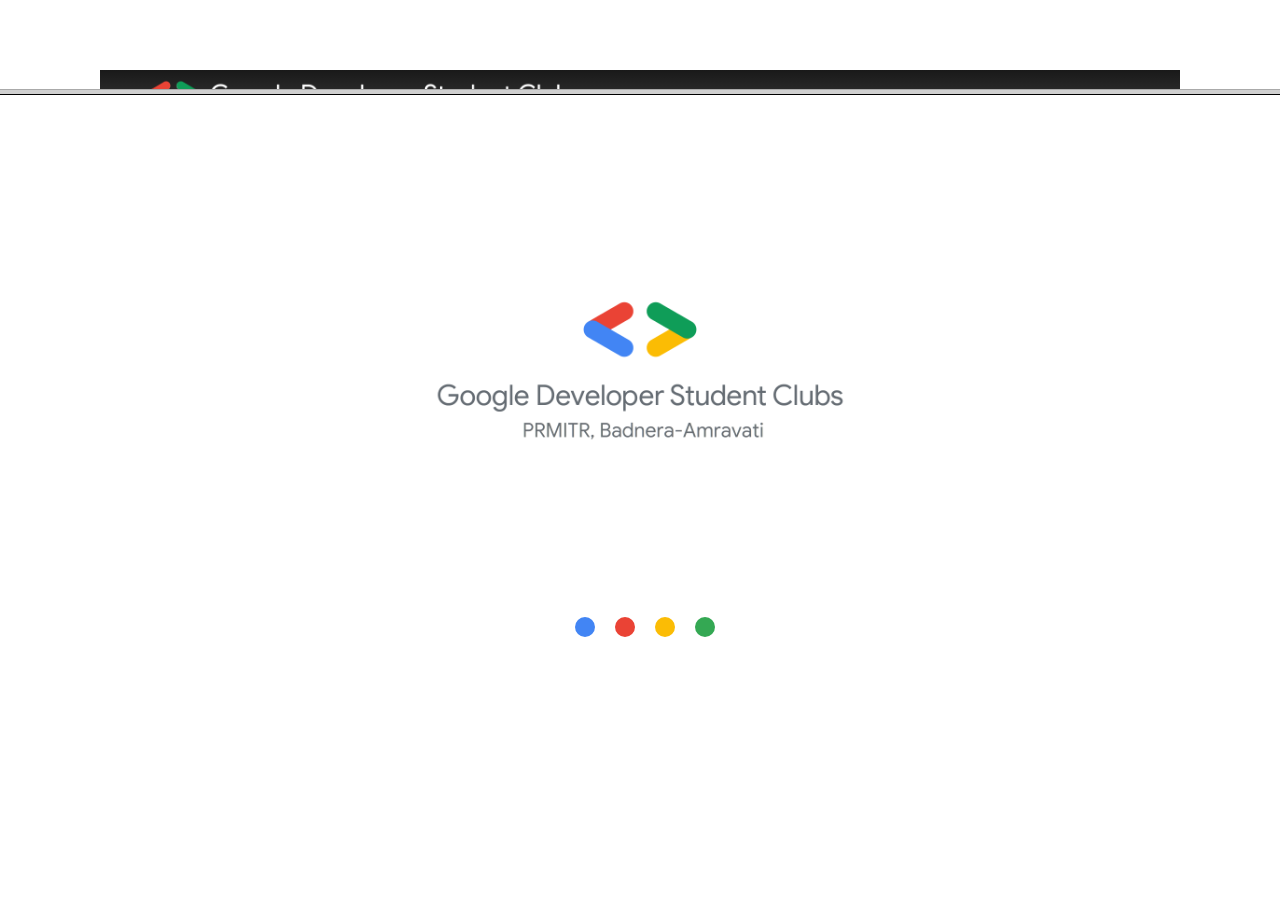
<file: index.html>
<html>
	<head>
		<title>GDSC PRMIT</title>
		<link rel="shortcut icon" href="logo1.png" />
	</head>
	<frameset rows="10% ,*">
		<frame src="navbar.html" name="f1" scrolling="no" marginwidth="100%" marginheight="70px" noresize > 
		<frame src="f2.html" name="f2" noresize>
   </frameset>
</html>
</file>
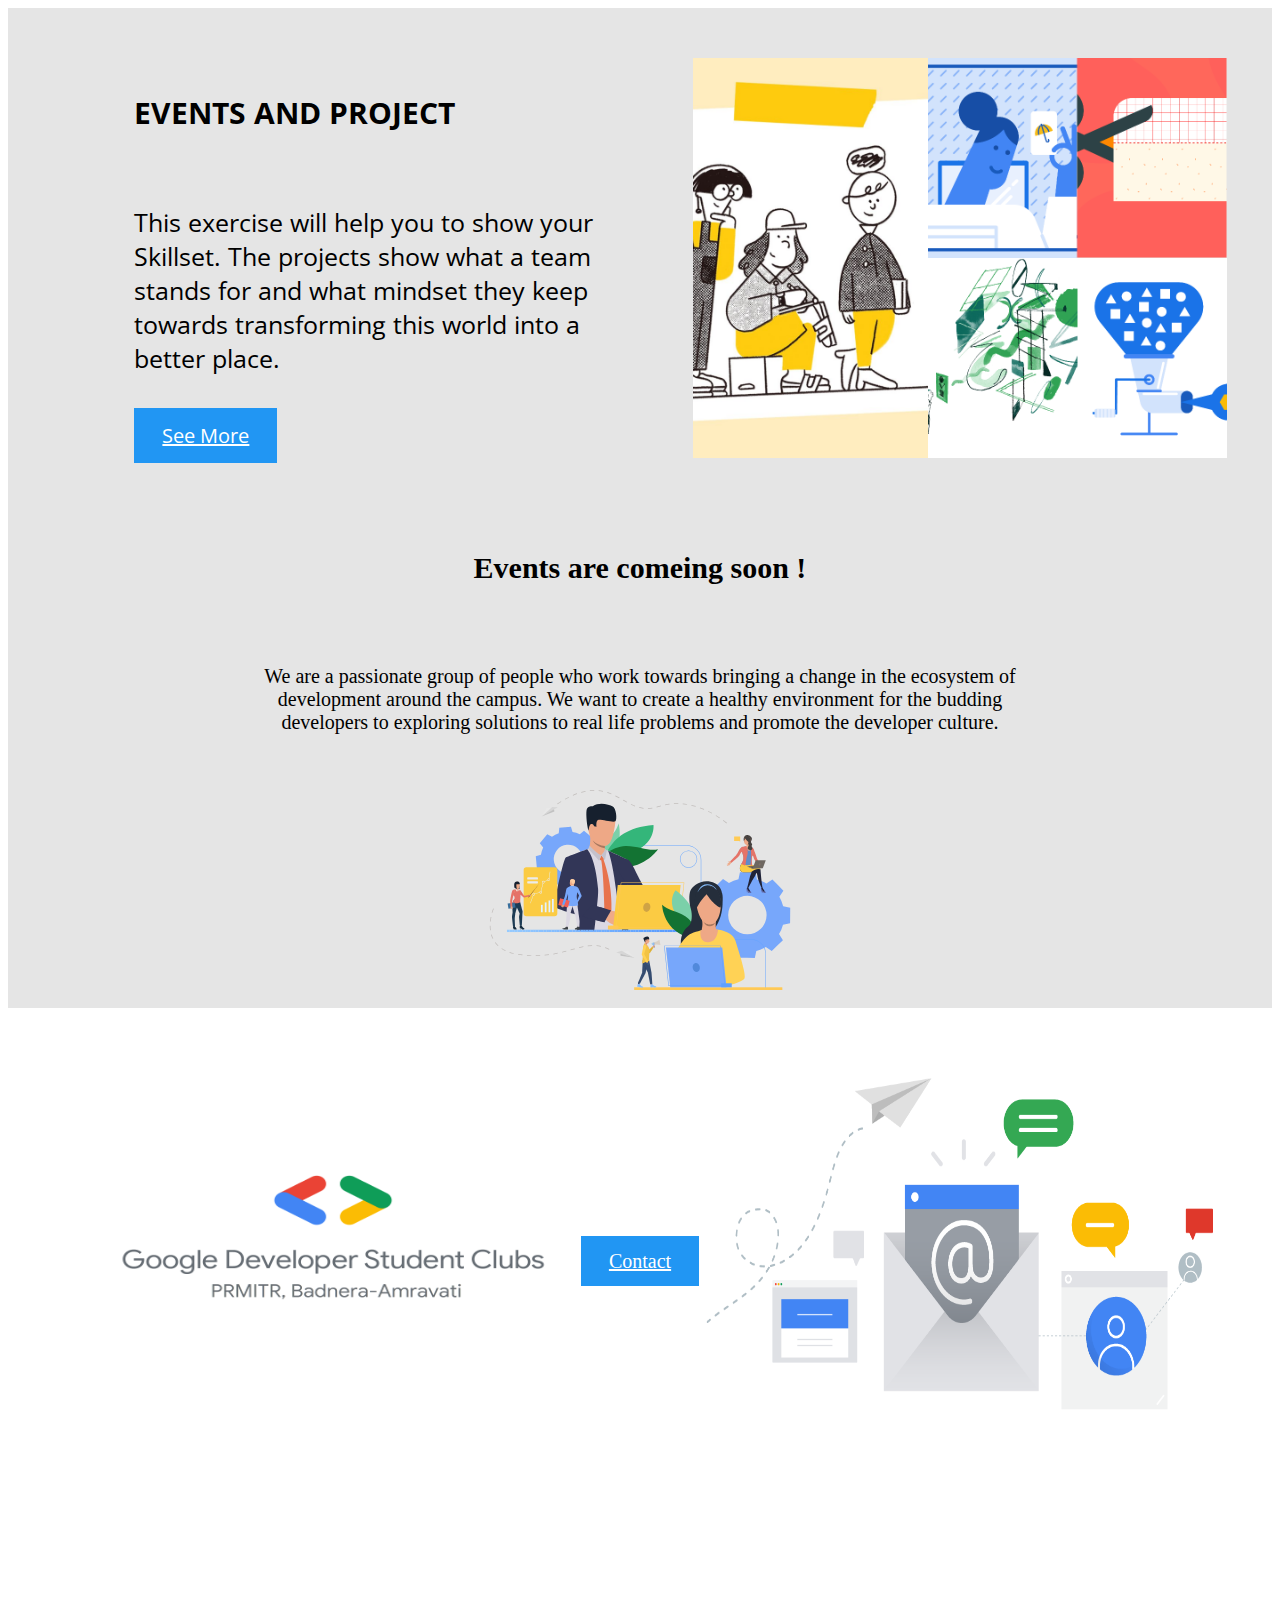
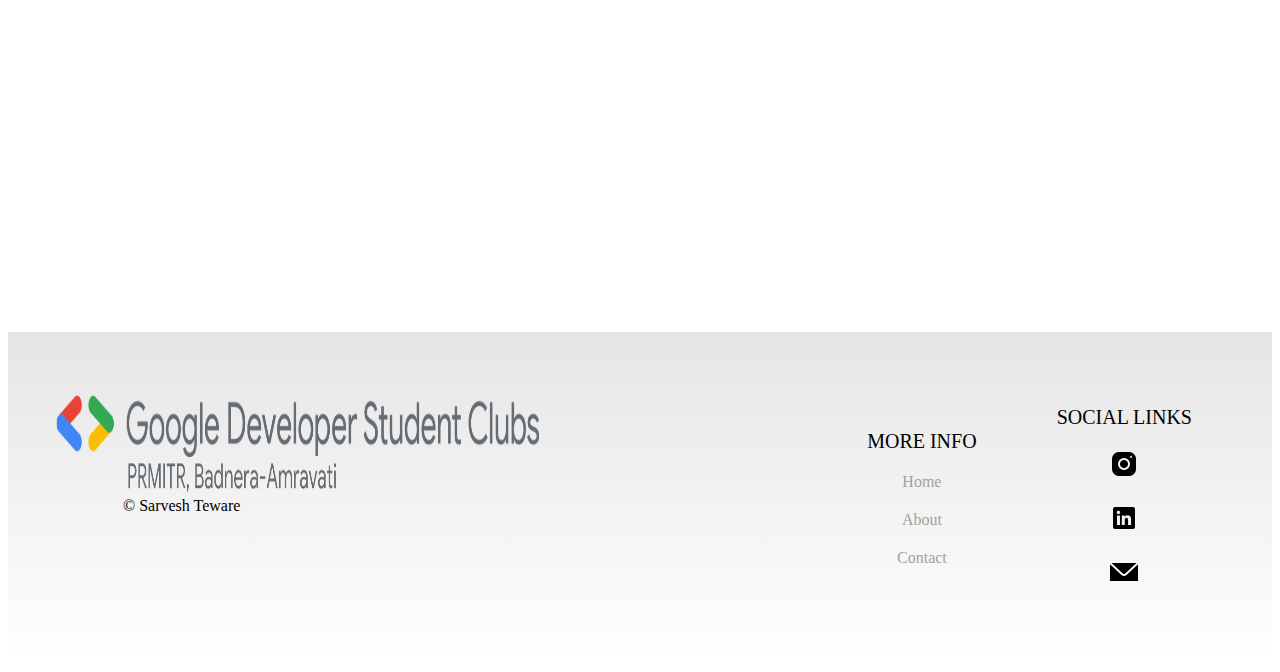
<file: event.html>
<!doctype html>
<html lang="en">
  <head>
    <!-- Required meta tags -->
    <meta charset="utf-8">
    <meta name="viewport" content="width=device-width, initial-scale=1, shrink-to-fit=no">
    <meta name="description" content="Developer Student Clubs PRMIT Badnera-Amravati"/>

    <!-- Bootstrap CSS -->
    <link rel="stylesheet" href="https://cdn.jsdelivr.net/npm/bootstrap@4.5.3/dist/css/bootstrap.min.css" integrity="sha384-TX8t27EcRE3e/ihU7zmQxVncDAy5uIKz4rEkgIXeMed4M0jlfIDPvg6uqKI2xXr2" crossorigin="anonymous">
    <link rel="stylesheet" type="text/css" href="style.css">

    <!-- font-awesome -->
    <link rel="stylesheet" href="https://cdnjs.cloudflare.com/ajax/libs/font-awesome/4.7.0/css/font-awesome.min.css">

    <!-- google-fonts -->
    <link rel="preconnect" href="https://fonts.googleapis.com">
    <link rel="preconnect" href="https://fonts.gstatic.com" crossorigin>
    <link href="https://fonts.googleapis.com/css2?family=Open+Sans:wght@300;400;500;600;700;800&family=Poppins:wght@300;400;500;600;700;800;900&family=Raleway:wght@300;400;500;600;700;800;900&display=swap" rel="stylesheet">

    <title>GDSC PRMIT | Events</title>
    <link rel="shortcut icon" href="logo1.png" />
  </head>
  <body>
    <main>
      <div class="event">
      <div class="img_3">
        <img src="b8.png" height="400" width="*" align="left">
      </div>
      <div class="event1">
        <h2 style=" font-weight:bold; font-size:30px;" align="left">EVENTS AND PROJECT</h2><br>
        <p style="font-size:25px;" align="left">This exercise will help you to show your Skillset. The projects show what a team stands for and what mindset they keep towards transforming this world into a better place.</p>
        <br><a href="event.html" target="f2" class="btn info">See More</a>
      </div>
    </div>

    <div class="about-me">
      <div class="about-me-text">
        <h2 style=" font-weight:bold; font-size:30px;" align="center">Events are comeing soon !</h2><br><br>
        <p style="font-size:20px;" align="center">We are a passionate group of people who work towards bringing a change in the ecosystem of development around the campus. We want to create a healthy environment for the budding developers to exploring solutions to real life problems and promote the developer culture.</p><br><br>
        <img src="management.svg" height="200" width="100%" align="center">
      </div>
    </div>

    <div class = "contact">
      <br><br><br><p><a href="mailto:gdscprmitr@gmail.com" class="btn info" style="; font-size:20px;" align="left">Contact</h2></a></p><br>
      <div class="img_3">
        <img src="b10.png" height="420" width="520" align="left">
      </div>
      <div class="contact1">
        <img src="logo2.png" height="450" width="520" align="left">
      </div>    
    </div>

    <div class=map1>

      <iframe src="https://www.google.com/maps/embed?pb=!1m18!1m12!1m3!1d3728.4312515616552!2d77.74960037493696!3d20.854661080751463!2m3!1f0!2f0!3f0!3m2!1i1024!2i768!4f13.1!3m3!1m2!1s0x3bd6a54e170995cb%3A0xfed5bd6314ba3973!2sProf.Ram%20Meghe%20Institute%20of%20Technology%20%26%20Research!5e0!3m2!1sen!2sin!4v1691612743806!5m2!1sen!2sin" width="100%" height="450" style="border:0;" allowfullscreen="" loading="lazy" referrerpolicy="no-referrer-when-downgrade"></iframe>
    </div>
  </main>

   <footer class="footer">
    <div class="copy">
      <img src="logo3.png" height="150" width="500" align="left">
      <p>© Sarvesh Teware</p>
    </div>
    <div class="bottom-links">
      <div class="links">
        <span>More Info</span>
        <a href="home.html" target="f2" id="id1" onmouseenter="document.getElementById('id1').style.color = '#b3d1ff'" onmouseleave="document.getElementById('id1').style.color = '#1c1c17'">Home</a>
        <a href="about.html" target="f2" id="id2" onmouseenter="document.getElementById('id2').style.color = '#b3d1ff'" onmouseleave="document.getElementById('id2').style.color = '#1c1c17'">About</a>
        <a href="mailto:gdscprmitr@gmail.com" id="id3" onmouseenter="document.getElementById('id3').style.color = '#b3d1ff'" onmouseleave="document.getElementById('id3').style.color = '#1c1c17'">Contact</a>
      </div>
      <div class="links">
        <span>Social Links</span>
        <a href="https://www.instagram.com/gdsc_prmitr/"target="_blank"><i><img onmouseover="bigImg(this)" onmouseout="normalImg(this)" src="insta.png"></i></a>
        <a href="https://www.linkedin.com/company/gdsc-prmitr/"target="_blank"><i><embed src="linkdin.png" onmouseover="bigImg(this)" onmouseout="normalImg(this)"></i></a>
        <a href="mailto:gdscprmitr@gmail.com"target="_blank"><i><embed src="email.png" onmouseover="bigImg(this)" onmouseout="normalImg(this)"></i></a>
          <script>
            function bigImg(x) {
            x.style.height = "38px";
            x.style.width = "38px";
            }

            function normalImg(x) {
            x.style.height = "32px";
            x.style.width = "32px";
            }

          </script>
      </div>
    </div>
  </footer>

  </body>
  </html>
</file>
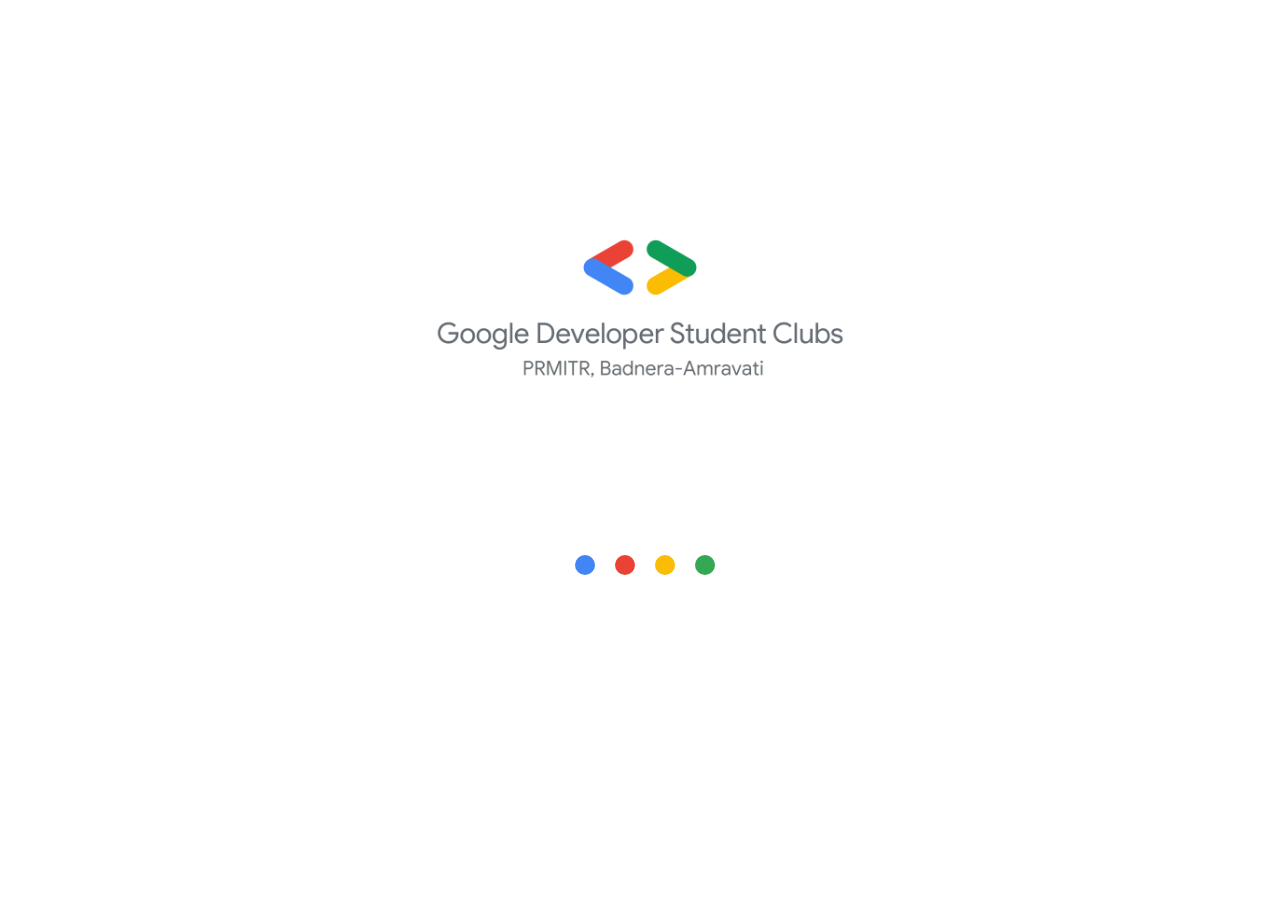
<file: f2.html>
<!doctype html>
<html lang="en">
	<head><meta charset="utf-8"/>
		<meta name="viewport" content="width=device-width,initial-scale=1"/>
		<meta http-equiv = "refresh" content = "1; url = home.html" />
		<meta name="theme-color" content="#000000"/>
		<meta name="description" content="Developer Student Clubs PRMIT Badnera-Amravati"/>
		<link rel="shortcut icon" href="logo.png"/>
		<link rel="stylesheet" href="https://pro.fontawesome.com/releases/v5.10.0/css/all.css" integrity="sha384-AYmEC3Yw5cVb3ZcuHtOA93w35dYTsvhLPVnYs9eStHfGJvOvKxVfELGroGkvsg+p" crossorigin="anonymous"/>
		<link href="https://fonts.googleapis.com/css?family=Google+Sans:400,500,700|Material+Icons" rel="stylesheet"/><link rel="stylesheet" href="https://cdnjs.cloudflare.com/ajax/libs/font-awesome/6.1.1/css/all.min.css" integrity="sha512-KfkfwYDsLkIlwQp6LFnl8zNdLGxu9YAA1QvwINks4PhcElQSvqcyVLLD9aMhXd13uQjoXtEKNosOWaZqXgel0g==" crossorigin="anonymous" referrerpolicy="no-referrer"/>
		<link rel="stylesheet" href="https://stackpath.bootstrapcdn.com/bootstrap/4.1.0/css/bootstrap.min.css" integrity="sha384-9gVQ4dYFwwWSjIDZnLEWnxCjeSWFphJiwGPXr1jddIhOegiu1FwO5qRGvFXOdJZ4" crossorigin="anonymous"/>
		<title>GDSC | PRMIT</title>
		<style>.container{position:absolute;left:50%;top:35%;transform:translate(-50%,-50%)}
				.ball-container{position:absolute;left:49%;top:100%;transform:translate(-50%,-50%)}
				.ball{height:20px;width:20px;border-radius:50%;float:left;margin-left:20px;animation:move1 2s linear infinite}.ball:first-child{background:#4285f4;animation-delay:0s}
				.ball:nth-child(2){background:#ea4335;animation-delay:.25s}
				.ball:nth-child(3){background:#fbbc05;animation-delay:.5s}
				.ball:nth-child(4){animation-delay:.75s;background:#34a853}@keyframes move1{0%{transform:translateY(0)}50%{transform:translateY(-25px)}}
				.loader-logo{height:500px;display:flex;justify-content:center}
				.loader-logo img{height:100%;margin-left:20%;margin-right:20%}@media (max-width:100%){
					}
		</style>
	</head>
	<body>
		<div id="root"></div>
		<div class="loader-container">
			<div class="container">
				<div class="loader-logo">
					<img src="logo2.png"/>
				</div>
				<div class="ball-container">
					<div class="ball"></div>
					<div class="ball"></div>
					<div class="ball"></div>
					<div class="ball"></div>
				</div>
			</div>
		</div>
	</body>
</html>
</file>
<file: style.css>
@import url("https://fonts.googleapis.com/css2?family=Sriracha&display=swap");
.header {
  display: flex;
  justify-content: space-between;
  align-items: center;
  background: linear-gradient(to bottom, rgba(0, 0, 0, 0.9) 0%, rgba(0, 0, 0, 0.7) 100%), url("");
  height: 70px;
  width: 100%;
  font-family: Poppins;
}

.header .logo {
  font-size: 23px;
  font-family: "Raleway";
  color: white;
  text-decoration: none;
  margin-left: 40px;
}

.nav-items {
  display: flex;
  justify-content: space-between;
  align-items: center;
  margin-right: 60px;
}

.nav-items a {
  text-decoration: none;
  color: white;
  padding: 35px 20px;
}

.intro {
  display: flex;
  flex-direction: column;
  justify-content: center;
  align-items: center;
  width:100%;
  height:650px;
  background-image: url("b1.png");
  background-size: cover;
  background-position: center;
  background-repeat: no-repeat;
}

.intro .head1{
  text-transform: none;
  margin-left: 10%;
  margin-right: 50%;
  font-family:Open+Sans;
  color: black;  
}

.img_1 {
  position: absolute;
  display: flex;
  height: auto;
  border-radius: 10px;
  align-items: right;
  margin-right: 13%;
  margin-left: 60%;
}
.btn {
  border: none;
  color: white;
  padding: 14px 28px;
  font-size: 20px;
  cursor: pointer;
}
.info {background-color: #2196F3;} /* Blue */
.info:hover {background: #0b7dda;}

.work {
  display: flex;
  justify-content: space-around;
  align-items: center;
  font-family:Railway;
  padding: 40px 80px;
}

.work .work1 {
  display: flex;
  flex-direction: column;
  justify-content: center;
  align-items: center;
  padding: 0 40px;
}

.work .work1 img {
  width: fit-content;
  font-size: 50px;
  color: #52BE80;
  border-radius: 50%;
  border: 2px solid #333333;
  padding: 12px;
}

.work .work1 .work-heading {
  font-size: 30px;
  text-transform: uppercase;
  margin: 10px 0;
}

.work .work1 .work-text {
  font-size: 20px;
  color: #585858;
  margin: 10px 0;
}

.about-me {
  display: flex;
  flex-direction: column;
  justify-content: center;
  align-items: center;
  width:100%;
  height:500px;
   background: linear-gradient(to bottom, rgba(0, 0, 0, 0.1) 0%, rgba(0, 0, 0, 0.1) 100%), url("");
  background-size: cover;
  background-position: center;
  background-repeat: no-repeat;
}

.about-me .about-me-text{
  text-transform: none;
  margin-left: 20%;
  margin-right: 20%;
  font-family:Open+Sans;
  color: black;  
}

.team {
  display: flex;
  flex-direction: column;
  justify-content: center;
  align-items: center;
  width:100%;
  height:460px;
}

.team .team1{
  text-transform: none;
  margin-left: 50%;
  margin-right: 10%;
  font-family:Open Sans;
  color: black;  
}

.img_2 {
  position: absolute;
  display: flex;
  height: auto;
  border-radius: 10px;
  align-items: right;
  margin-right: 64%;
  margin-left: 10%;
}

.event {
  display: flex;
  flex-direction: column;
  justify-content: center;
  align-items: center;
  width:100%;
  height:500px;
  background: linear-gradient(to bottom, rgba(0, 0, 0, 0.1) 0%, rgba(0, 0, 0, 0.1) 100%), url("");
  background-size: cover;
  background-position: center;
  background-repeat: no-repeat;
}

.event .event1{
  text-transform: none;
  margin-left: 10%;
  margin-right: 50%;
  font-family:Open Sans;
  color: black;  
}

.img_3 {
  position: absolute;
  display: flex;
  height: auto;
  border-radius: 10px;
  align-items: right;
  margin-right: 10%;
  margin-left: 60%;
}

.contact {
  display: flex;
  flex-direction: column;
  justify-content: center;
  align-items: center;
  width:100%;
  height:470px;
}

.contact .contact1{
  position:absolute;
  text-transform: none;
  margin-left: 2%;
  margin-right: 50%;
  font-family:Open Sans;
  color: black;  
}

.footer {
  display: flex;
  justify-content: space-between;
  align-items: center;
  background: linear-gradient(to bottom, rgba(0, 0, 0, 0.1) 0%, rgba(0, 0, 0, 0) 100%);
  padding: 15px 40px;
  height:300;
  }

.footer .copy {
  margin-bottom:10%;
  margin-left:0%;
}
.copy p {
  margin-left:15%;
}

.bottom-links {
  display: flex;
  justify-content: space-around;
  align-items: center;
  padding: 40px 0;
}

.bottom-links .links {
  display: flex;
  flex-direction: column;
  justify-content: center;
  align-items: center;
  padding: 0 40px;
}

.bottom-links .links span {
  font-size: 20px;
  color: black;
  text-transform: uppercase;
  margin: 10px 0;
}

.bottom-links .links a {
  text-decoration: none;
  color: #a1a1a1;
  padding: 10px 20px;
}
</file>
